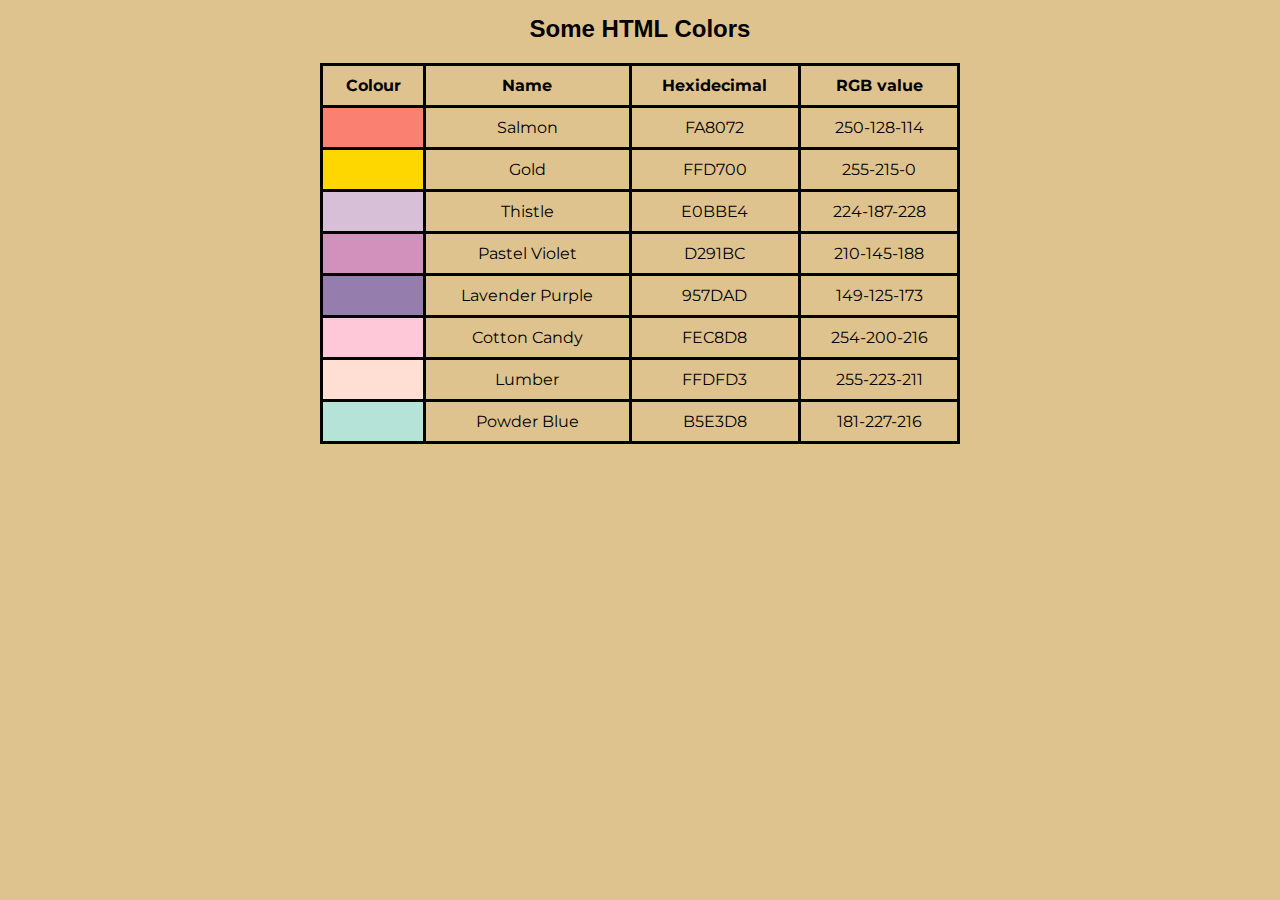
<file: CALIMUTAN - ACTIVITY/colors.html>
<!DOCTYPE html>
<html lang="en">
<head>
    <meta charset="UTF-8">
    <meta http-equiv="X-UA-Compatible" content="IE=edge">
    <meta name="viewport" content="width=device-width, initial-scale=1.0">
    <link rel="stylesheet" href="colors.css">
    <title>Colors</title>
</head>
<body>
    
    <table class="colors">
        <caption class="title">Some HTML Colors</caption>
        <tr class="classif">
            <th>Colour</th>
            <th>Name</th>
            <th>Hexidecimal</th>
            <th>RGB value</th>
        </tr>

        <tr class="salmon">
            <td bgcolor="salmon"></td>
            <td>Salmon</td>
            <td>FA8072</td>
            <td>250-128-114</td>
        </tr>

        <tr class="Gold">
            <td bgcolor="gold"></td>
            <td>Gold</td>
            <td>FFD700</td>
            <td>255-215-0</td>
        </tr>

        <tr class="Thistle">
            <td bgcolor="Thistle"></td>
            <td>Thistle</td>
            <td>E0BBE4</td>
            <td>224-187-228</td>
        </tr>

        <tr class="PastelViolet">
            <td bgcolor="Pastel Violet"></td>
            <td>Pastel Violet</td>
            <td>D291BC</td>
            <td>210-145-188</td>
        </tr>

        <tr class="LavenderPurple">
            <td bgcolor="Lavender Purple"></td>
            <td>Lavender Purple</td>
            <td>957DAD</td>
            <td>149-125-173</td>
        </tr>

        <tr class="CottonCandy">
            <td bgcolor="Cotton Candy"></td>
            <td>Cotton Candy</td>
            <td>FEC8D8</td>
            <td>254-200-216</td>
        </tr>

        <tr class="Lumber">
            <td bgcolor="Lumber"></td>
            <td>Lumber</td>
            <td>FFDFD3</td>
            <td>255-223-211</td>
        </tr>

        <tr class="Powder-Blue">
            <td bgcolor="powder blue" class="powderblue"></td>
            <td>Powder Blue</td>
            <td>B5E3D8</td>
            <td>181-227-216</td>
        </tr>


    </table>
</body>
</html>
</file>
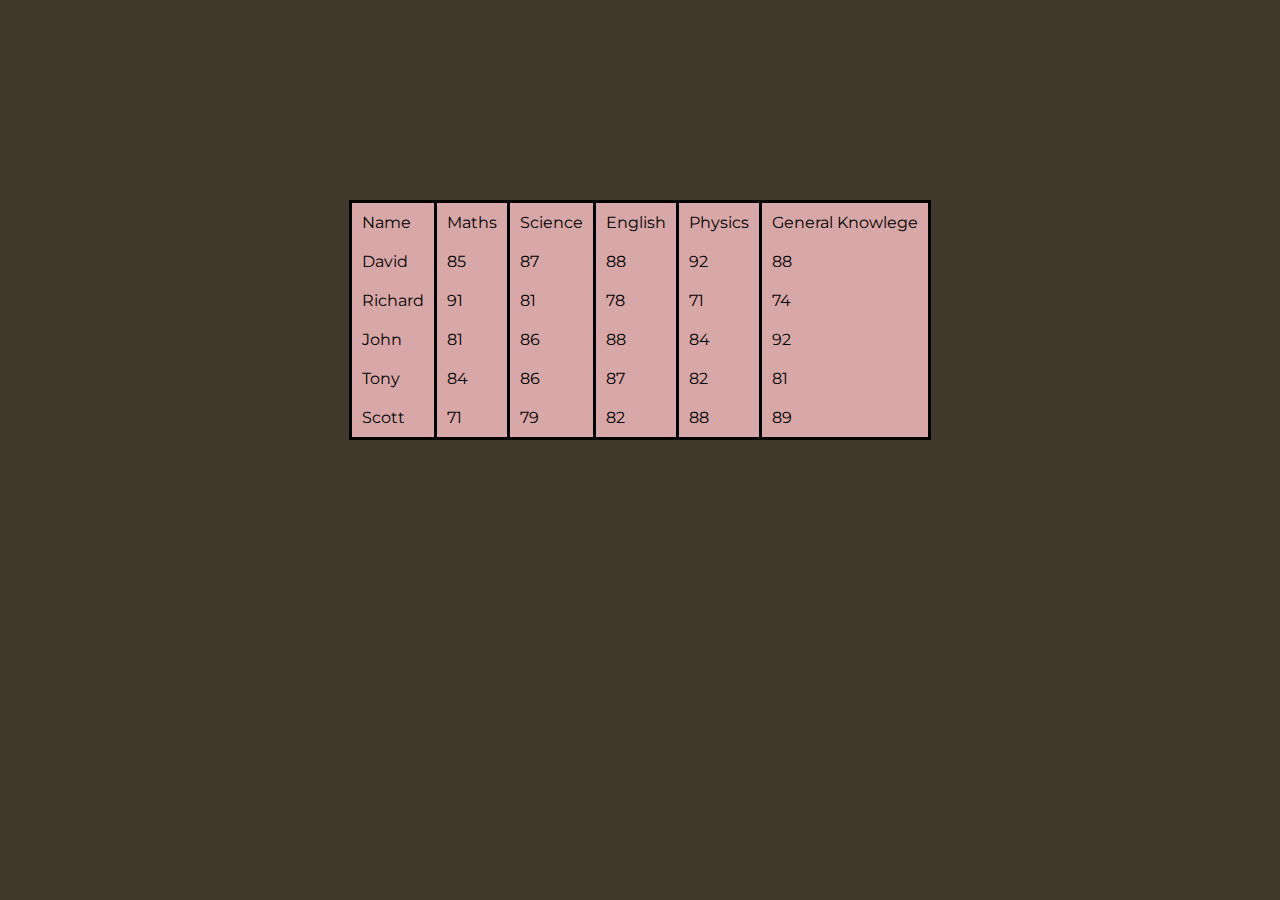
<file: CALIMUTAN - ACTIVITY/grades.html>
<!DOCTYPE html>
<html lang="en">
<head>
    <meta charset="UTF-8">
    <meta http-equiv="X-UA-Compatible" content="IE=edge">
    <meta name="viewport" content="width=device-width, initial-scale=1.0">
    <link rel="stylesheet" href="grades.css">
    <title>Grades</title>
</head>
<body>
    <table>
        <tr>
            <td>Name </td>
            <td>Maths</td>
            <td>Science</td>
            <td>English</td>
            <td>Physics</td>
            <td>General Knowlege</td>
        </tr>

        <tr>
            <td>David</td>
            <td>85</td>
            <td>87</td>
            <td>88</td>
            <td>92</td>
            <td>88</td>
        </tr>

        <tr>
            <td>Richard</td>
            <td>91</td>
            <td>81</td>
            <td>78</td>
            <td>71</td>
            <td>74</td>
        </tr>

        <tr>
            <td>John</td>
            <td>81</td>
            <td>86</td>
            <td>88</td>
            <td>84</td>
            <td>92</td>
        </tr>

        <tr>
            <td>Tony</td>
            <td>84</td>
            <td>86</td>
            <td>87</td>
            <td>82</td>
            <td>81</td>
        </tr>

        <tr>
            <td>Scott</td>
            <td>71</td>
            <td>79</td>
            <td>82</td>
            <td>88</td>
            <td>89</td>
        </tr>
    </table>
</body>
</html>
</file>
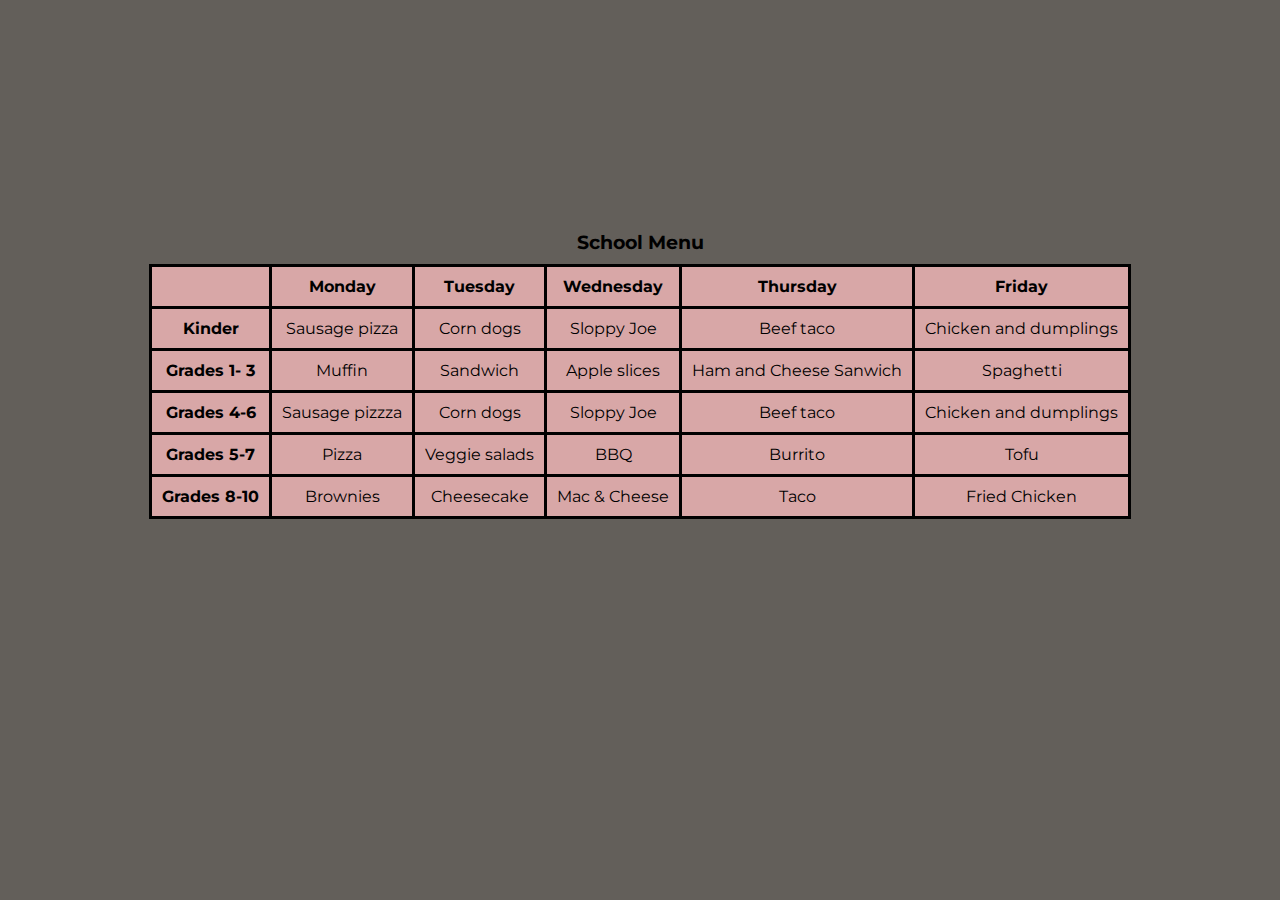
<file: CALIMUTAN - ACTIVITY/school-menu.html>
<!DOCTYPE html>
<html lang="en">
<head>
    <meta charset="UTF-8">
    <meta http-equiv="X-UA-Compatible" content="IE=edge">
    <meta name="viewport" content="width=device-width, initial-scale=1.0">
    <link rel="stylesheet" href="school-menu.css">
    <title>School Menu</title>
</head>
<body>
    <table>
        <caption>School Menu</caption>
        <tr class="days">
            <td></td>
            <td>Monday</td>
            <td>Tuesday</td>
            <td>Wednesday</td>
            <td>Thursday</td>
            <td>Friday</td>
        </tr>

        <tr class="kinder">
            <td>Kinder</td>
            <td>Sausage pizza</td>
            <td>Corn dogs</td>
            <td>Sloppy Joe</td>
            <td>Beef taco</td>
            <td>Chicken and dumplings</td>
        </tr>

        <tr class="grades1-3">
            <td>Grades 1- 3</td>
            <td>Muffin</td>
            <td>Sandwich</td>
            <td>Apple slices</td>
            <td>Ham and Cheese Sanwich</td>
            <td>Spaghetti</td>
        </tr>

        <tr class="grades4-6">
            <td>Grades 4-6</td>
            <td>Sausage pizzza</td>
            <td>Corn dogs</td>
            <td>Sloppy Joe</td>
            <td>Beef taco</td>
            <td>Chicken and dumplings</td>
        </tr>

        <tr class="grades5-7">
            <td>Grades 5-7</td>
            <td>Pizza</td>
            <td>Veggie salads</td>
            <td>BBQ</td>
            <td>Burrito</td>
            <td>Tofu</td>
        </tr>

        <tr class="grades8-10">
            <td>Grades 8-10</td>
            <td>Brownies</td>
            <td>Cheesecake</td>
            <td>Mac & Cheese</td>
            <td>Taco</td>
            <td>Fried Chicken</td>
        </tr>
    </table>
</body>
</html>
</file>
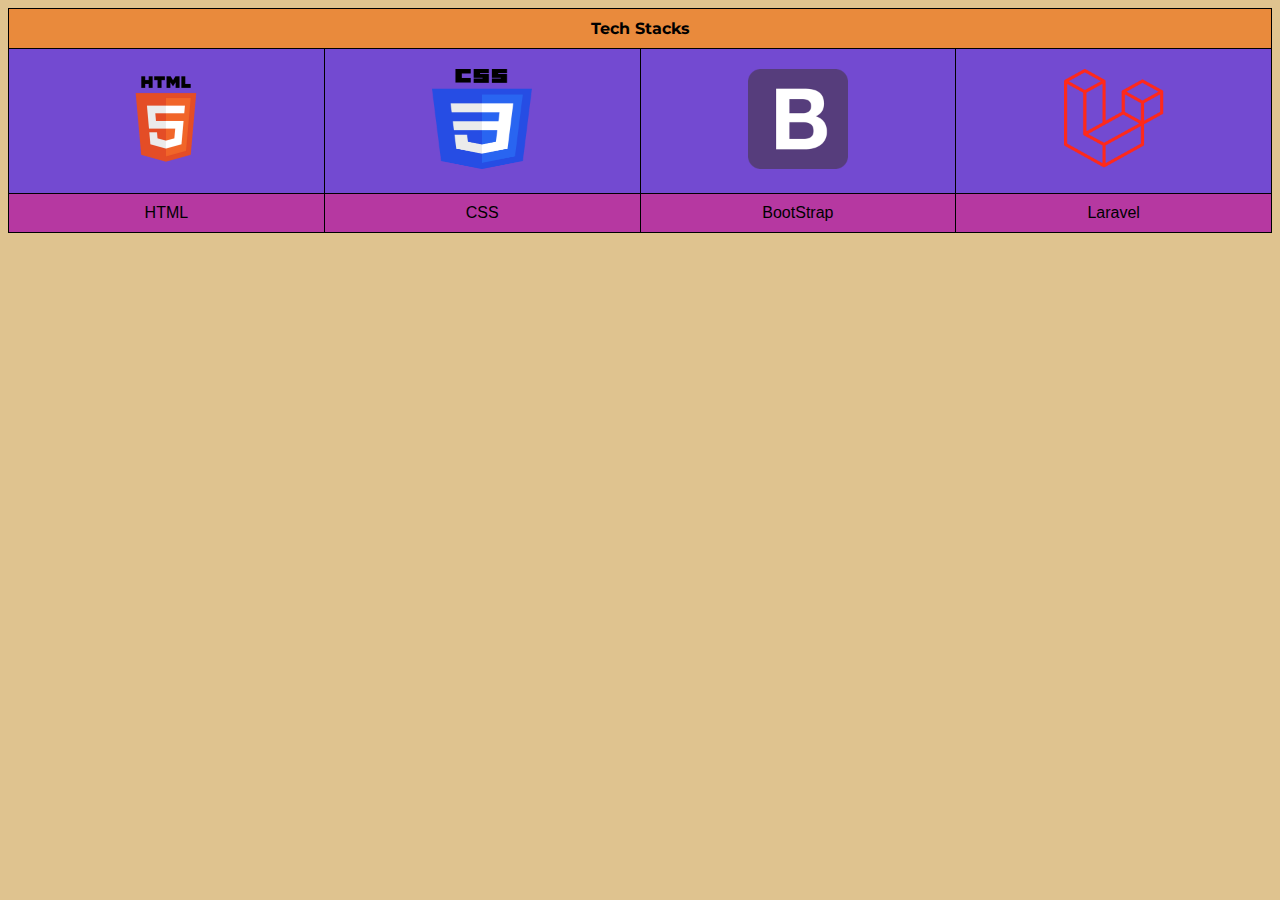
<file: CALIMUTAN - ACTIVITY/tech-stack.html>
<!DOCTYPE html>
<html lang="en">

<head>
    <meta charset="UTF-8">
    <meta http-equiv="X-UA-Compatible" content="IE=edge">
    <meta name="viewport" content="width=device-width, initial-scale=1.0">
    <title>Tech-Stack</title>
    <link rel="stylesheet" href="tech-stack.css">
</head>

<body>
    
    <table class="skills">
        <tr>
            <th colspan="5">Tech Stacks</th>
        </tr>

        <tr class="imgs">
            <td><img src="imgs/html.png"></td>
            <td><img src="imgs/css.png"></td>
            <td><img src="imgs/bs.png"></td>
            <td><img src="imgs/lara.png"></td>
        </tr>

        <tr class="infos">
            <td>HTML</td>
            <td>CSS</td>
            <td>BootStrap</td>
            <td>Laravel</td>
        </tr>
    </table>
</file>
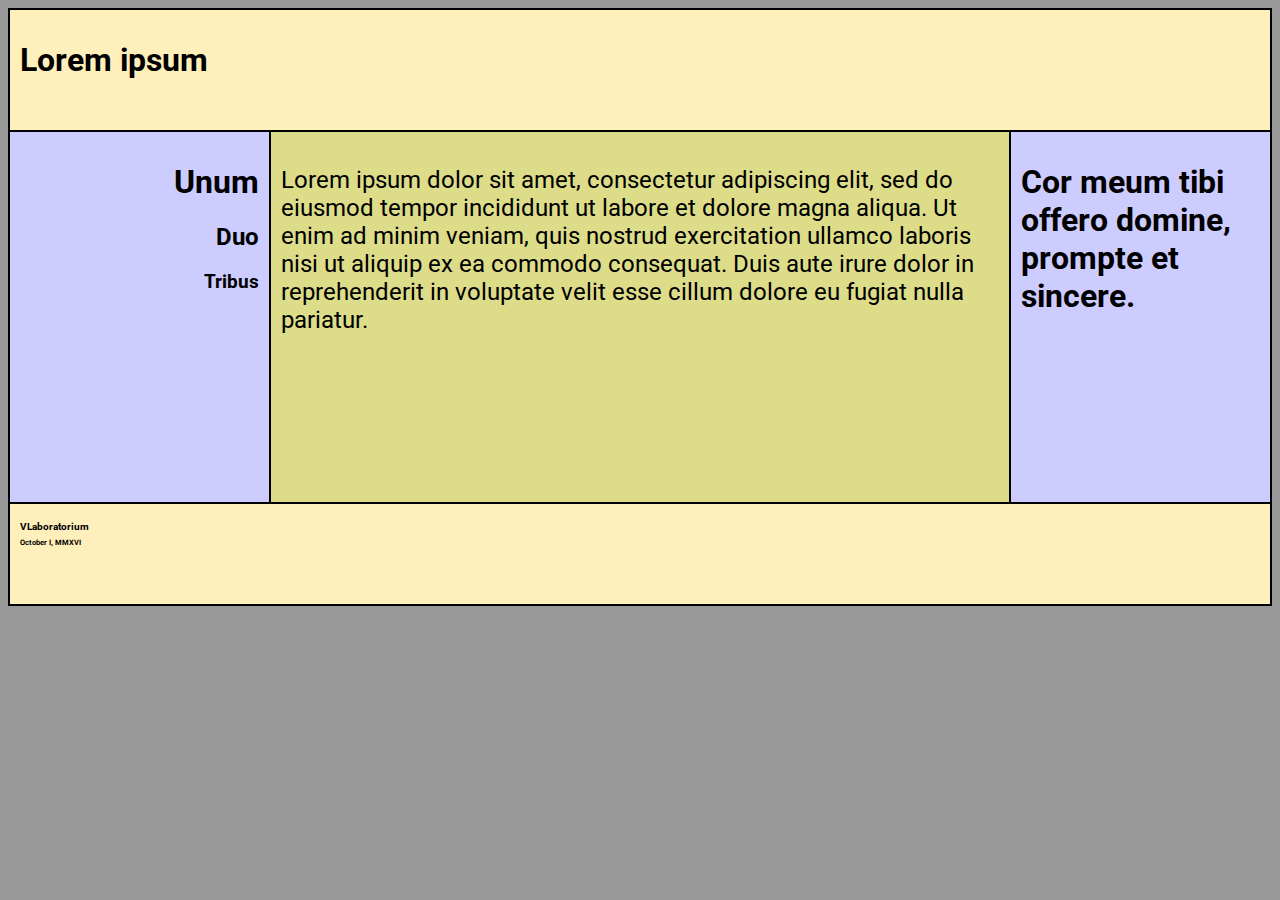
<file: CALIMUTAN - ACTIVITY/Flexbox 18-10-22/main.html>
<!DOCTYPE html>
<html lang="en">
<head>
    <meta charset="UTF-8">
    <meta http-equiv="X-UA-Compatible" content="IE=edge">
    <meta name="viewport" content="width=device-width, initial-scale=1.0">
    <title>Flex</title>
    <link rel="stylesheet" href="main.css">
</head>
<body>

    <div class="container">
        <header class="header">
            <h1>Lorem ipsum</h1>
        </header>

        <article class="mid">
            <p>Lorem ipsum dolor sit amet, consectetur adipiscing elit, sed do eiusmod tempor incididunt ut labore et dolore magna aliqua. Ut enim ad minim veniam, quis nostrud exercitation ullamco laboris nisi ut aliquip ex ea commodo consequat. Duis aute irure dolor in reprehenderit in voluptate velit esse cillum dolore eu fugiat nulla pariatur.</p>
        </article>

        <aside class="aside a1">
            <h1>Unum</h1>
            <h2>Duo</h2>
            <h3>Tribus</h3>
        </aside>
        <aside class="aside a2">
            <h1>Cor meum tibi offero domine, prompte et sincere.</h1>
        </aside>

        <footer class="footer">
            <h1>VLaboratorium</h1>
            <h2>October I, MMXVI</h2>
        </footer>
    </div>
</body>
</html>
</file>
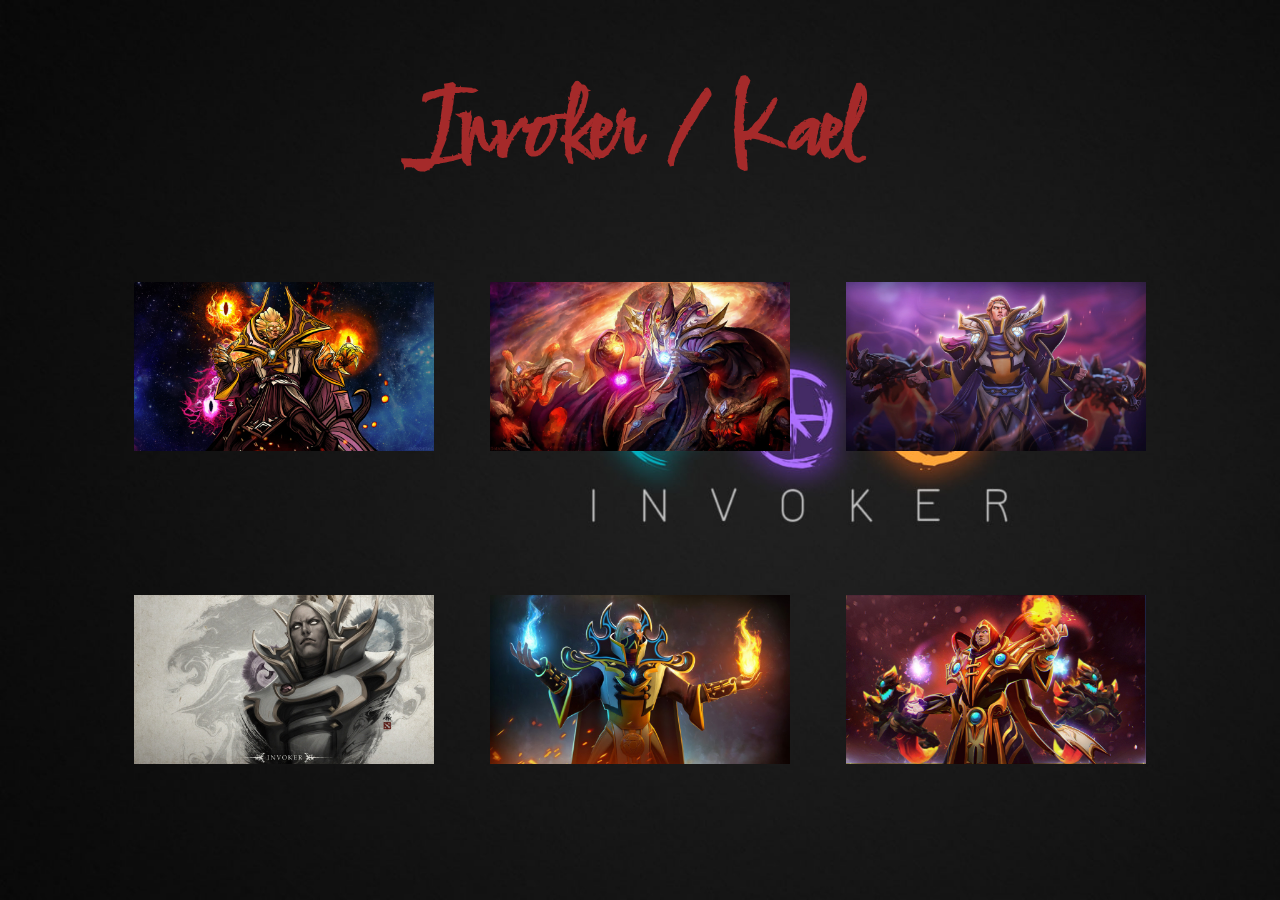
<file: CALIMUTAN - ACTIVITY/Flexbox/main.html>
<!DOCTYPE html>
<html lang="en">
<head>
    <meta charset="UTF-8">
    <meta http-equiv="X-UA-Compatible" content="IE=edge">
    <meta name="viewport" content="width=device-width, initial-scale=1.0">
    <title>FlexBox</title>
    <link rel="stylesheet" href="style.css">
</head>

<body>
    <div class="container">

        <h1> Invoker / Kael </h1>

        <ul>
            <li class="top"> <img src="imgs/invo1.jpg"></li>
            <li class="bottom"> <img src="imgs/invo2.jpg"></li>
            <li class="top"> <img src="imgs/invo3.jpg"></li>
            <li class="bottom"> <img src="imgs/invo4.jpg"></li>
            <li class="top"> <img src="imgs/invo5.jpg"></li>
            <li class="bottom"> <img src="imgs/invo6.jpg"></li>
        </ul>
    </div>
</body>
</html>
</file>
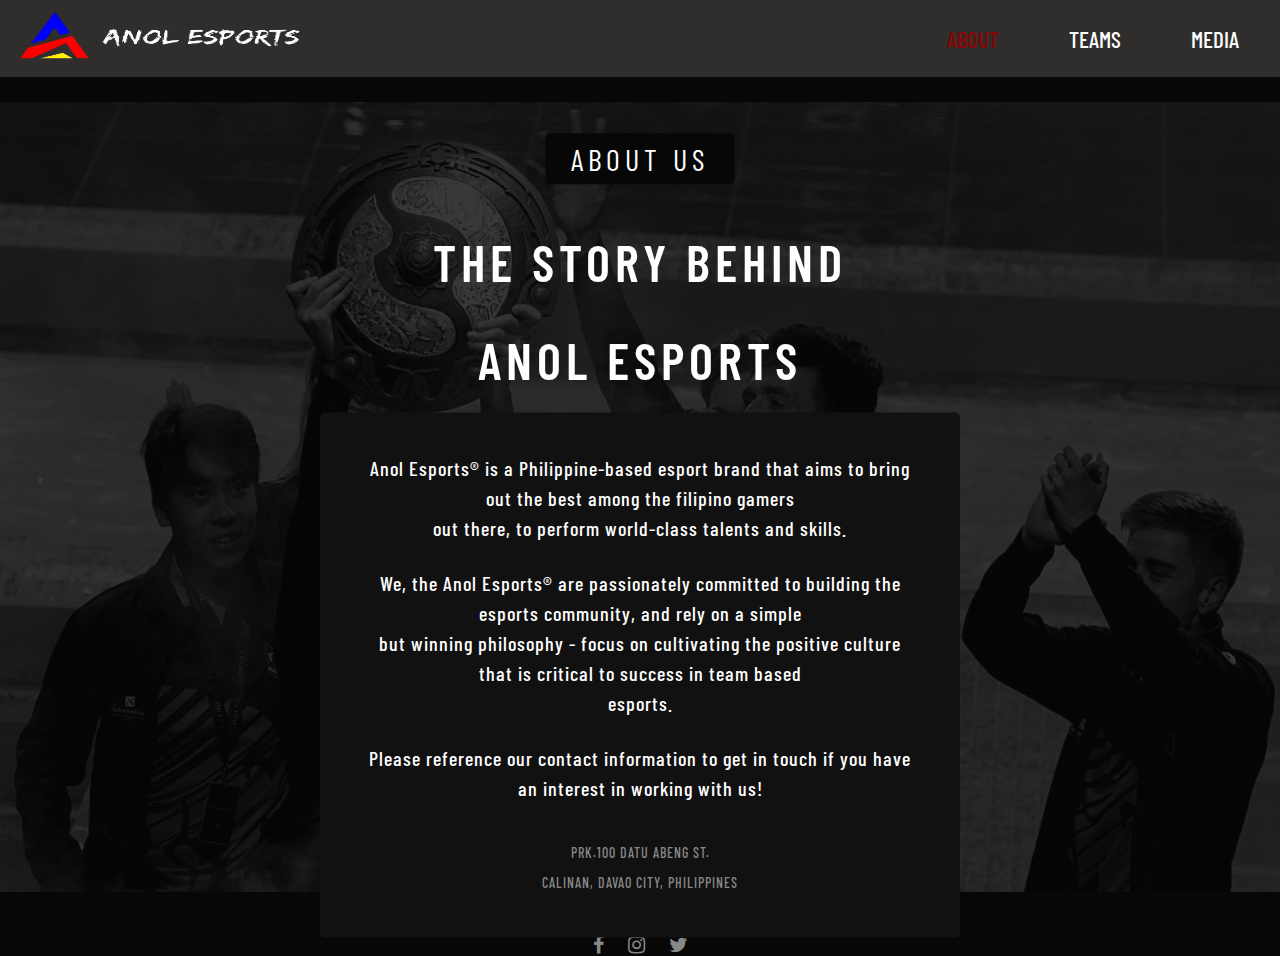
<file: CALIMUTAN - ACTIVITY/LandingPage/about.html>
<!DOCTYPE html>
<html lang="en">
<head>
    <meta charset="UTF-8">
    <meta http-equiv="X-UA-Compatible" content="IE=edge">
    <meta name="viewport" content="width=device-width, initial-scale=1.0">
    <title>Anol Esports</title>
    <link rel="stylesheet" href="css/about.css">
    <link rel="stylesheet" href="https://cdnjs.cloudflare.com/ajax/libs/font-awesome/4.7.0/css/font-awesome.min.css">
</head>
<body>
    <header>
        <a href="main.html"><img class="logo" src="imgs/teamname.png" alt="logo" height="70" width="300"></a>
        <nav>
            <ul class="nav_links">
                <li class="about"><a href="about.html">About</a></li>
                <li><a href="teams.html">Teams</a></li>
                <li><a href="media.html">Media</a></li>
            </ul>
        </nav>
    </header>

    <center>
        <div class="bgteam">
            <img src="imgs/og.jpg" alt="arena">
            <div class="centered" >ABOUT US</div>
            <div class="thepeople" style="font-size:4vw">THE STORY BEHIND</div>
            <div class="behind" style="font-size:4vw">ANOL ESPORTS</div>
           
            <div class="infos" >
                <div class="1p"><p>Anol Esports® is a Philippine-based esport brand that aims to bring out the best among the filipino gamers</p></div>
                <div class="2p">out there, to perform world-class talents and skills.</div>
              
                <div class="second">
                     <div class="3p">We, the Anol Esports® are passionately committed to building the esports community, and rely on a simple</div>
                     <div class="4p">but winning philosophy - focus on cultivating the positive culture that is critical to success in team based</div>
                    <div class="5p">esports.</div>
                </div>

                <div class="third">
                    <div class="6p">Please reference our contact information to get in touch if you have an interest in working with us!</div>
                </div>

                <div class="fourth-add">
                    <div class="7p">PRK.100 DATU ABENG ST.</div>
                    <div class="8p">CALINAN, DAVAO CITY, PHILIPPINES</div>
                </div>
            </div>
        </div>

        <div class="descrip">
            <h1>Anol Esports &#169; 2020-2022. All Rights Reserved.</h1>
        </div>

        <div class="socials">
            <a href="https://www.facebook.com/" target ="_blank" class="fa fa-facebook"></a>
            <a href="https://www.instagram.com" target="_blank" class="fa fa-instagram"></a>
            <a href="https://www.twitter.com" target="_blank" class="fa fa-twitter"></a>
        </div>
    </center>
</body>
</html>
</file>
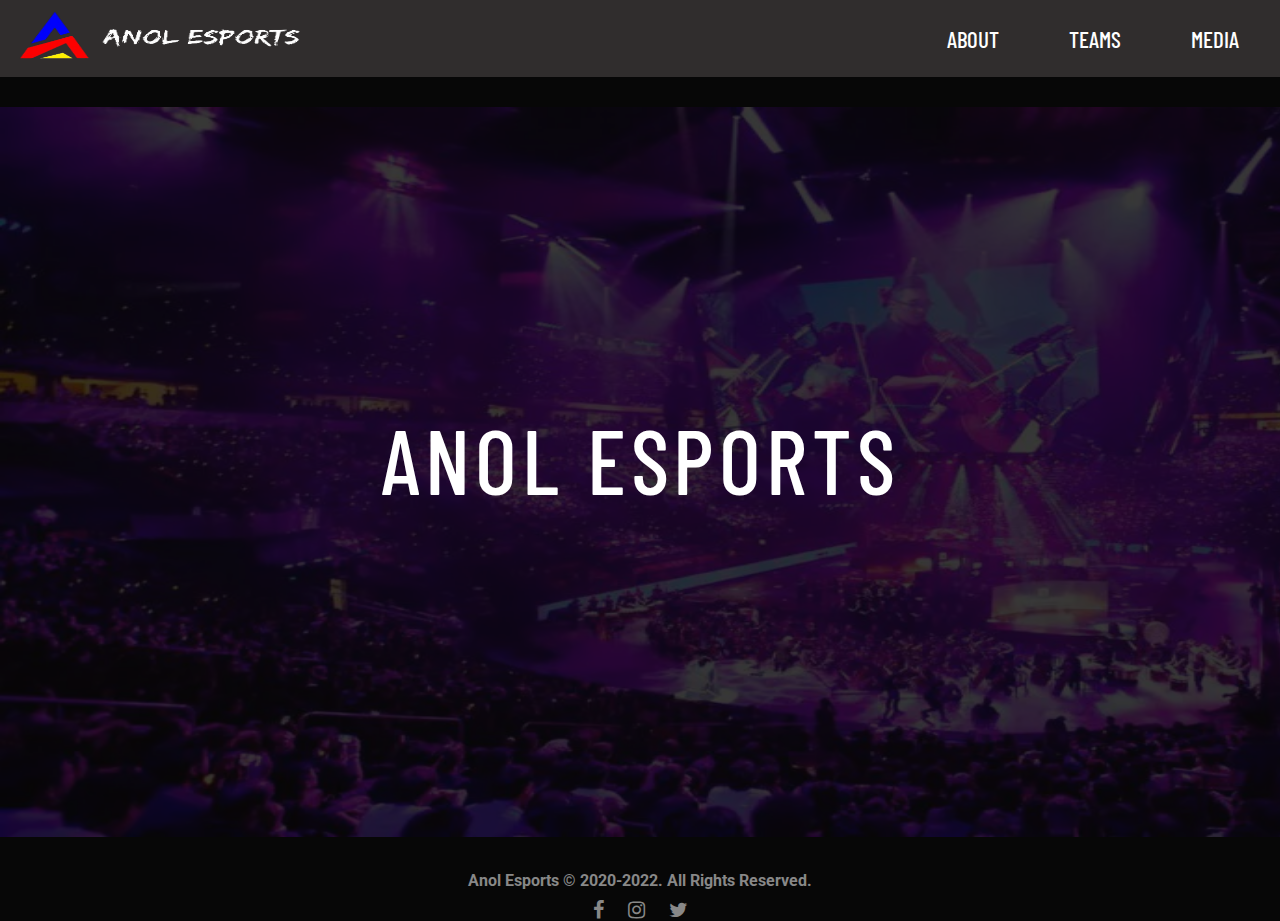
<file: CALIMUTAN - ACTIVITY/LandingPage/main.html>
<!DOCTYPE html>
<html lang="en">
<head>
    <meta charset="UTF-8">
    <meta http-equiv="X-UA-Compatible" content="IE=edge">
    <meta name="viewport" content="width=device-width, initial-scale=1.0">
    <title>Anol Esports</title>
    <link rel="stylesheet" href="css/main.css">
    <link rel="stylesheet" href="https://cdnjs.cloudflare.com/ajax/libs/font-awesome/4.7.0/css/font-awesome.min.css">

</head>
<body>

    <header>
        <a href="main.html"><img class="logo" src="imgs/teamname.png" alt="logo" height="70" width="300"></a>
        <nav>
            <ul class="nav_links">
                <li><a href="about.html">About</a></li>
                <li><a href="teams.html">Teams</a></li>
                <li><a href="media.html">Media</a></li>
            </ul>
        </nav>
    </header>

    <center>
    <div class="arena">
        <img src="imgs/arena.jpeg" alt="arena">
        <div class="centered">Anol Esports</div>
    </div>

    <div class="descrip">
        <h1>Anol Esports &#169; 2020-2022. All Rights Reserved.</h1>
    </div>
    <div class="socials">
        <a href="https://www.facebook.com/" target ="_blank" class="fa fa-facebook"></a>
        <a href="https://www.instagram.com" target="_blank" class="fa fa-instagram"></a>
        <a href="https://www.twitter.com" target="_blank" class="fa fa-twitter"></a>
    </div>
    </center>
    
</body>
</html>
</file>
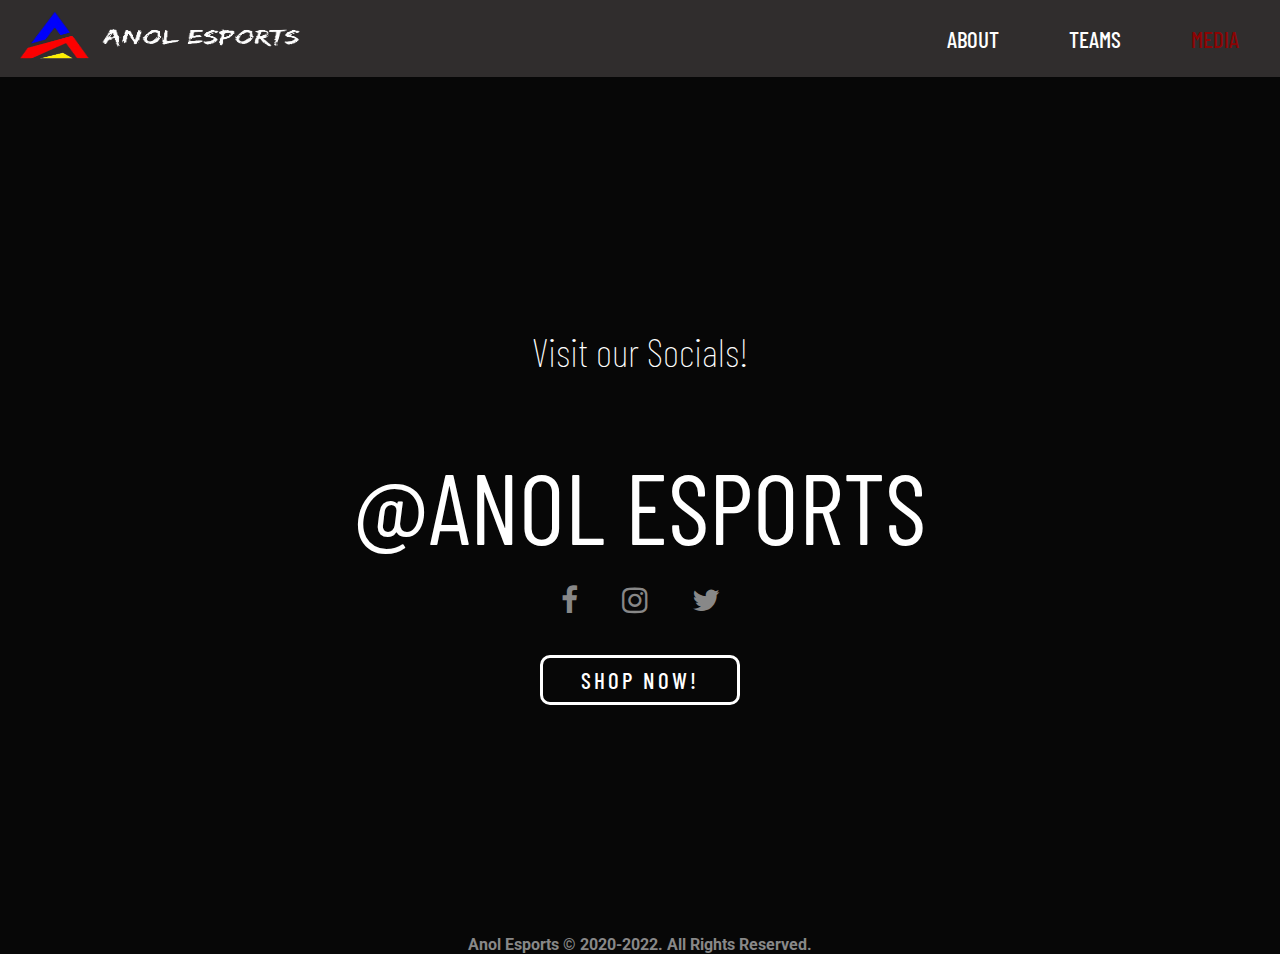
<file: CALIMUTAN - ACTIVITY/LandingPage/media.html>
<!DOCTYPE html>
<html lang="en">
<head>
    <meta charset="UTF-8">
    <meta http-equiv="X-UA-Compatible" content="IE=edge">
    <meta name="viewport" content="width=device-width, initial-scale=1.0">
    <title>Anol Esports</title>
    <link rel="stylesheet" href="css/media.css">
    <link rel="stylesheet" href="https://cdnjs.cloudflare.com/ajax/libs/font-awesome/4.7.0/css/font-awesome.min.css">

</head>
<body>
    <header>
        <a href="main.html"><img class="logo" src="imgs/teamname.png" alt="logo" height="70" width="300"></a>
        <nav>
            <ul class="nav_links">
                <li><a href="about.html">About</a></li>
                <li class="teams"><a href="teams.html">Teams</a></li>
                <li class="media"><a href="media.html">Media</a></li>
            </ul>
        </nav>
    </header>

    <center>
        <div class="p1">
            <h1>Visit our Socials!</h1>
            <h2>@Anol Esports</h2>
        </div>

        <div class="socials">
            <a href="https://www.facebook.com/" target ="_blank" class="fa fa-facebook"></a>
            <a href="https://www.instagram.com" target="_blank" class="fa fa-instagram"></a>
            <a href="https://www.twitter.com" target="_blank" class="fa fa-twitter"></a>
        </div>

        
        <div class="butt">
            <button class="btn"><a href="https://www.nvidia.com/en-ph/geforce/20-series/" target="_blank">Shop now!</a></button>
        </div>

        <div class="descrip">
            <h1>Anol Esports &#169; 2020-2022. All Rights Reserved.</h1>
        </div>
    </center>
    
</body>
</html>
</file>
<file: CALIMUTAN - ACTIVITY/colors.css>
@import url('https://fonts.googleapis.com/css2?family=Montserrat:wght@500&display=swap');

body{
    font-family: "Montserrat", sans-serif;
    background-color: rgb(223, 195, 143);
    }

*{
    text-align: center;
    box-sizing: border-box;
    margin: 0;
    padding: 0;
}

table, td,th{
    border-radius: 3px;
    border-collapse: collapse;
    border-style: solid;
}

.title{
    font-family: Arial;
    font-size: x-large;
    font-weight: bold;
    text-align: center;
    margin-top: 15px;
    margin-bottom: 20px;
}

table{
    margin-top: 0;
    width: 50%;
    margin-left: auto;
    margin-right: auto;
}

th, td{
    padding: 10px;
    text-align: center;
}

.PastelViolet :nth-child(1){
    background-color: rgb(210, 145, 188);
}

.LavenderPurple :nth-child(1){
    background-color: rgb(149, 125, 173);
}

.CottonCandy :nth-child(1){
    background-color: rgb(254, 200, 216);
}

.Lumber :nth-child(1){
    background-color: rgb(255, 223, 211);
}

.Powder-Blue :nth-child(1){
    background-color: rgb(181, 227, 216);
}
</file>
<file: CALIMUTAN - ACTIVITY/grades.css>
@import url('https://fonts.googleapis.com/css2?family=Montserrat:wght@500&display=swap');

body{
    font-family: "Montserrat", sans-serif;
    background-color: rgb(65, 55, 43);
    }

*{
    text-align: center;
    box-sizing: border-box;
    margin: 0;
    padding: 0;
}

table {
    margin-top: 200px;
    margin-bottom: auto;
    border-collapse: collapse;
    border-top: 3px solid #000;
    border-bottom: 3px solid #000;
    margin-left: auto;
    margin-right: auto;
    background-color: rgb(216, 167, 167);
}

table td {
    border-left: 3px solid #000;
    border-right: 3px solid #000;
}

table td:first-child {
    border-left: 3px solid #000;
}

table td:last-child {
    border-left: 1px solid #000;
}

th, td{
    padding: 10px;
    text-align: left;
}
</file>
<file: CALIMUTAN - ACTIVITY/school-menu.css>
@import url('https://fonts.googleapis.com/css2?family=Montserrat:wght@500&display=swap');

table, th, tr, td{
    border-radius: 1px;
    border-collapse: collapse;
    border-style: solid;
}

*{
    text-align: center;
    box-sizing: border-box;
    margin: 0;
    padding: 10px;
}

.days{
    font-weight: bold;
}

caption{
    font-size: larger;
    font-weight: bolder;
}

.kinder :nth-child(1){
    font-weight: bold;
}

.grades1-3 :nth-child(1){
    font-weight: bold;
}

.grades4-6 :nth-child(1){
    font-weight: bold;
}

.grades5-7 :nth-child(1){
    font-weight: bold;
}

.grades8-10 :nth-child(1){
    font-weight: bold;
}

table{
    margin-top: 200px;
    margin-bottom: auto;
    border-collapse: collapse;
    border-top: 3px solid #000;
    border-bottom: 3px solid #000;
    margin-left: auto;
    margin-right: auto;
    background-color: rgb(216, 167, 167);
}

body{
    background-color: rgb(99, 95, 90);
    font-family: "Montserrat", sans-serif;
}
</file>
<file: CALIMUTAN - ACTIVITY/tech-stack.css>
@import url('https://fonts.googleapis.com/css2?family=Montserrat:wght@500&display=swap');

body{
    background-color: rgb(223, 195, 143);
    font-family: "Montserrat", sans-serif;
    }
    
    table{
        width: 100%;  
    }
    
    th{
        text-align: left;
    }
    
    table, th, td {
        border: 1px solid #000;
        border-collapse: collapse;
    }
    
    th, td {
        text-align: center;
        padding: 10px;
    }
    
    .skills tr:nth-child(1) {
        background-color: rgb(233, 138, 60);
    }
    
    img{
        padding: 10px;
        height: 100px;
        width: 100px;
    }
    
    .infos{
        background-color: rgb(182, 56, 161);
        font-family: Arial;
        text-align: center;
    }
    
    .imgs{
        background-color: rgb(115, 74, 209);
        text-align: center;
    }
</file>
<file: CALIMUTAN - ACTIVITY/Flexbox 18-10-22/main.css>
@import url('https://fonts.googleapis.com/css2?family=Roboto:wght@300&display=swap');
*{
    font-family: 'Roboto', sans-serif;
}

body{
    background: rgba(153,152,152,255);
}
.container{
    display: flex;
    flex-flow: row wrap;
    text-align: left;
    border: 1px solid black;
}

.container>*{
    flex: 1 100%;
}

.header{
    background: rgba(254,239,187,255);
    height: 100px;
    border: 1px solid black;
    padding: 10px;
}

.footer{
    background: rgba(254,239,187,255);
    height: 80px;
    border: 1px solid black;
    font-size: 5px;
    padding: 10px;
}

.mid{

    text-align: left;
    background: rgba(221,220,137,255);
    height: 350px;
    font-size: 24px;
    border: 1px solid black;
    padding: 10px;
}

.a1{
    background: rgba(204,204,255,255);
    text-align: right;
    border: 1px solid black;
    padding: 10px;
}

.a2{
    border: 1px solid black;
    background: rgba(204,204,255,255);
    padding: 10px;
}

@media all and (min-width: 800px){
    .mid{
        flex:3;
    }

    .a1{
        order:1;
    }

    .a2{
        order: 3;
    }

    .mid{
        order: 2;
    }

    .footer{
        order: 4;
    }
}


@media all and (min-width: 400px){
    .aside{
        flex: 1;
    }
}
</file>
<file: CALIMUTAN - ACTIVITY/Flexbox/style.css>
@import url('https://fonts.googleapis.com/css2?family=Comforter+Brush&display=swap');

*{
    margin: 0;
    padding: 0;
}

body{
   background-image: url("imgs/wpinvoker.jpg");
   background-repeat: no-repeat;
   background-size: cover;
   height: 100vh;
}


h1{
    font-family: 'Comforter Brush', cursive;
    text-align: center;
    color: brown;
    position: absolute;
    top:15%;
    left:50%;
    transform: translate(-50%, -50%);
    font-size: 100px;
}

.container{
    display: flex;
    justify-content: space-evenly;
    align-items: center;
    width: 100%;
    height: 100%;
    position: absolute;
    top:50%;
    left:50%;
    transform: translate(-50%, -50%);
}

ul {
    margin-top: 150px;
    columns: 300px 3;
    text-decoration: none;
  }

li{
    float: inherit;
    text-decoration: none;
    list-style: none;
}

img{
    width: 300px;
    padding: 20px 20px;
    cursor: pointer;
    transition: transform .1s;
}

img:hover{
    transform: scale(1.2);
  }

.bottom{
    margin-top: 100px;
}
</file>
<file: CALIMUTAN - ACTIVITY/LandingPage/css/about.css>
@import url('https://fonts.googleapis.com/css2?family=Barlow+Condensed:wght@400;500&family=Montserrat:wght@500&family=Roboto:wght@400;700&display=swap');

*{
    box-sizing: border-box;
    margin: 0;
    padding: 0;
}

.about a{
    color: rgb(139, 4, 4);
}

li, a{
    font-family: 'Barlow Condensed', sans-serif;
    font-weight: 500;
    font-size: 23px;
    color: #fff;
    text-decoration: none;
}

header{
    padding: 1px;
    background-color: #302d2d;
    display: flex;
    justify-content: space-between;
    align-items: center;
}

body{
    background-color: #070707;
}

.logo{
    cursor: pointer;
}

.nav_links{
    display: flex;
    justify-content: flex-end;
    align-items: center;
    list-style: none;
}

.nav_links li{
    display: inline-block;
    padding: 0px 30px;
    text-transform: uppercase;
}

.nav_links li a{
    margin-right: 10px;
    transition: all 0.3s ease 0s;
}

.nav_links li a:hover{
    color: rgb(139, 4, 4);
}

.bgteam img{
    -webkit-filter: grayscale(100%);
    filter: grayscale(100%);
    opacity: 0.2;
    margin-top: 25px;
    width: 100vw;
    height: 790px;
}

.bgteam{
    position: relative;
    text-align: center;
    color: white;
  }

.centered{
    padding-top: .6%;
    padding-bottom: .6%;
    padding-right: 2%;
    padding-left: 2%;
    background-color: #070707;
    border-radius: 5px;
    text-transform: uppercase;
    font-family: 'Barlow Condensed', sans-serif;
    font-weight: 400;
    font-size: 30px;
    letter-spacing: 5px;
    color: white;
    position: absolute;
    top: 10%;
    left: 50%;
    transform: translate(-50%, -50%);
}

.thepeople{
    margin-top: 20px;
    text-transform: uppercase;
    font-family: 'Barlow Condensed', sans-serif;
    font-weight: 550;
    font-size: 70px;
    letter-spacing: 5px;
    color: white;
    position: absolute;
    top: 20%;
    left: 50%;
    transform: translate(-50%, -50%);
}

.behind{
    margin-top: 20px;
    text-transform: uppercase;
    font-family: 'Barlow Condensed', sans-serif;
    font-weight: 550;
    font-size: 70px;
    letter-spacing: 5px;
    color: white;
    position: absolute;
    top: 32%;
    left: 50%;
    transform: translate(-50%, -50%);
}

.infos{
    margin-top: 25px;
    position: relative;
    padding: 40px;
    background-color: #111;
    border-radius: 5px;
    font-family: 'Barlow Condensed', sans-serif;
    font-weight: 500;
    font-size: 20px;
    letter-spacing: 5px;
    color: white;
    position: absolute;
    top: 70%;
    left: 50%;
    transform: translate(-50%, -50%);
    text-align: center;
    line-height: 150%;
    letter-spacing: 1px;
}

.second{
    margin-top: 25px;
}

.third{
    margin-top: 25px;
}

.fourth-add{
    font-size: 14px;
    text-transform: uppercase;
    color: #888;
    margin: 0;
    padding: 0;
    margin-top: 35px;
}

.socials{
    margin-top: 10px;
}

.socials a{
    color: #888;
    font-size: 20px;
    margin-left: 10px;
    margin-right: 10px;
    transition: all 0.3s ease 0s;
}

.socials a:hover{
    color: rgb(255, 255, 255);
}

.descrip{
    margin-top: 10px;
    font-family: 'Roboto', sans-serif;
    font-weight: lighter;
    font-size: 8px;
    color: #888;
}
</file>
<file: CALIMUTAN - ACTIVITY/LandingPage/css/main.css>
@import url('https://fonts.googleapis.com/css2?family=Barlow+Condensed:wght@400;500&family=Montserrat:wght@500&family=Roboto:wght@400;700&display=swap');
@import url('https://fonts.googleapis.com/css2?family=Barlow+Condensed:wght@300;400;500&family=Montserrat:wght@500&family=Roboto:wght@300;400;700&display=swap');

*{
    box-sizing: border-box;
    margin: 0;
    padding: 0;
}

li, a{
    font-family: 'Barlow Condensed', sans-serif;
    font-weight: 500;
    font-size: 23px;
    color: #fff;
    text-decoration: none;
}

header{
    display: flex;
    padding: 1px;
    background-color: #302d2d;
    justify-content: space-between;
    align-items: center;
}

body{
    background-color: #070707;
}

.logo{
    cursor: pointer;
}

.nav_links{
    display: flex;
    justify-content: flex-end;
    align-items: center;
    list-style: none;
}

.nav_links li{
    display: inline-block;
    padding: 0px 30px;
    text-transform: uppercase;
}

.nav_links li a{
    margin-right: 10px;
    transition: all 0.3s ease 0s;
}

.nav_links li a:hover{
    color: rgb(139, 4, 4);
}

.arena img{
    opacity: 0.2;
    margin-top: 30px;
    width: 1800px;
    height: 730px;
}

.arena{
    position: relative;
    text-align: center;
    color: white;
  }

.centered{
    text-transform: uppercase;
    font-family: 'Barlow Condensed', sans-serif;
    font-weight: 500;
    font-size: 90px;
    letter-spacing: 5px;
    color: white;
    position: absolute;
    top: 50%;
    left: 50%;
    transform: translate(-50%, -50%);
}

.socials{
    margin-top: 10px;
}

.socials a{
    color: #888;
    font-size: 20px;
    margin-left: 10px;
    margin-right: 10px;
}

.socials a:hover{
    color: rgb(255, 255, 255);
}

.descrip{
    margin-top: 30px;
    font-family: 'Roboto', sans-serif;
    font-weight: lighter;
    font-size: 8px;
    color: #888;
}
</file>
<file: CALIMUTAN - ACTIVITY/LandingPage/css/media.css>
@import url('https://fonts.googleapis.com/css2?family=Barlow+Condensed:wght@400;500&family=Montserrat:wght@500&family=Roboto:wght@400;700&display=swap');

*{
    box-sizing: border-box;
    margin: 0;
    padding: 0;
}

.media a{
    color: rgb(139, 4, 4);
}

li, a{
    font-family: 'Barlow Condensed', sans-serif;
    font-weight: 500;
    font-size: 23px;
    color: #fff;
    text-decoration: none;
}

header{
    padding: 1px;
    background-color: #302d2d;
    display: flex;
    justify-content: space-between;
    align-items: center;
}

body{
    background-color: #070707;
}

.logo{
    cursor: pointer;
}

.nav_links{
    display: flex;
    justify-content: flex-end;
    align-items: center;
    list-style: none;
}

.nav_links li{
    display: inline-block;
    padding: 0px 30px;
    text-transform: uppercase;
}

.nav_links li a{
    margin-right: 10px;
    transition: all 0.3s ease 0s;
}

.nav_links li a:hover{
    color: rgb(139, 4, 4);
}

.p1 h1{
    font-size: 40px;
    margin-top: 250px;
    color: white;
    font-family: 'Barlow Condensed', sans-serif;
    font-weight: lighter;
}

.p1 h2{
    text-transform: uppercase;
    font-size: 100px;
    margin-top: 70px;
    color: white;
    font-family: 'Barlow Condensed', sans-serif;
    font-weight:normal;
}

.socials{
    margin-top: 20px;
}

.socials a{
    color: #888;
    font-size: 30px;
    margin-left: 20px;
    margin-right: 20px;
    transition: all 0.3s ease 0s;
}

.socials a:hover{
    color: rgb(255, 255, 255);
}

.butt button{
    margin-top: 40px;


}

.btn{
    background: transparent;
    height: 50px;
    width: 200px;
    border-radius: 10px;
    border: 3px solid #fff;
    cursor: pointer;
    font-family: Arial, Helvetica, sans-serif;
    text-transform: uppercase;
    letter-spacing: 3px;
    font-weight: 800;
    font-size: 20px;
    box-shadow: 0 0 0 white;
    transition: ease-in .3s;
}

a{
    color: #fff;
    text-decoration: none;
    transition: ease-in-out .3s;
}

.btn:hover{
    box-shadow: 0 0 20 #fff,
    inset 200px 0 #fff;
    background-color: #fff;
}

.btn:hover a{
    color: rgb(38, 38, 38);
}

.descrip{
    margin-top: 230px;
    font-family: 'Roboto', sans-serif;
    font-weight: lighter;
    font-size: 8px;
    color: #888;
}
</file>
